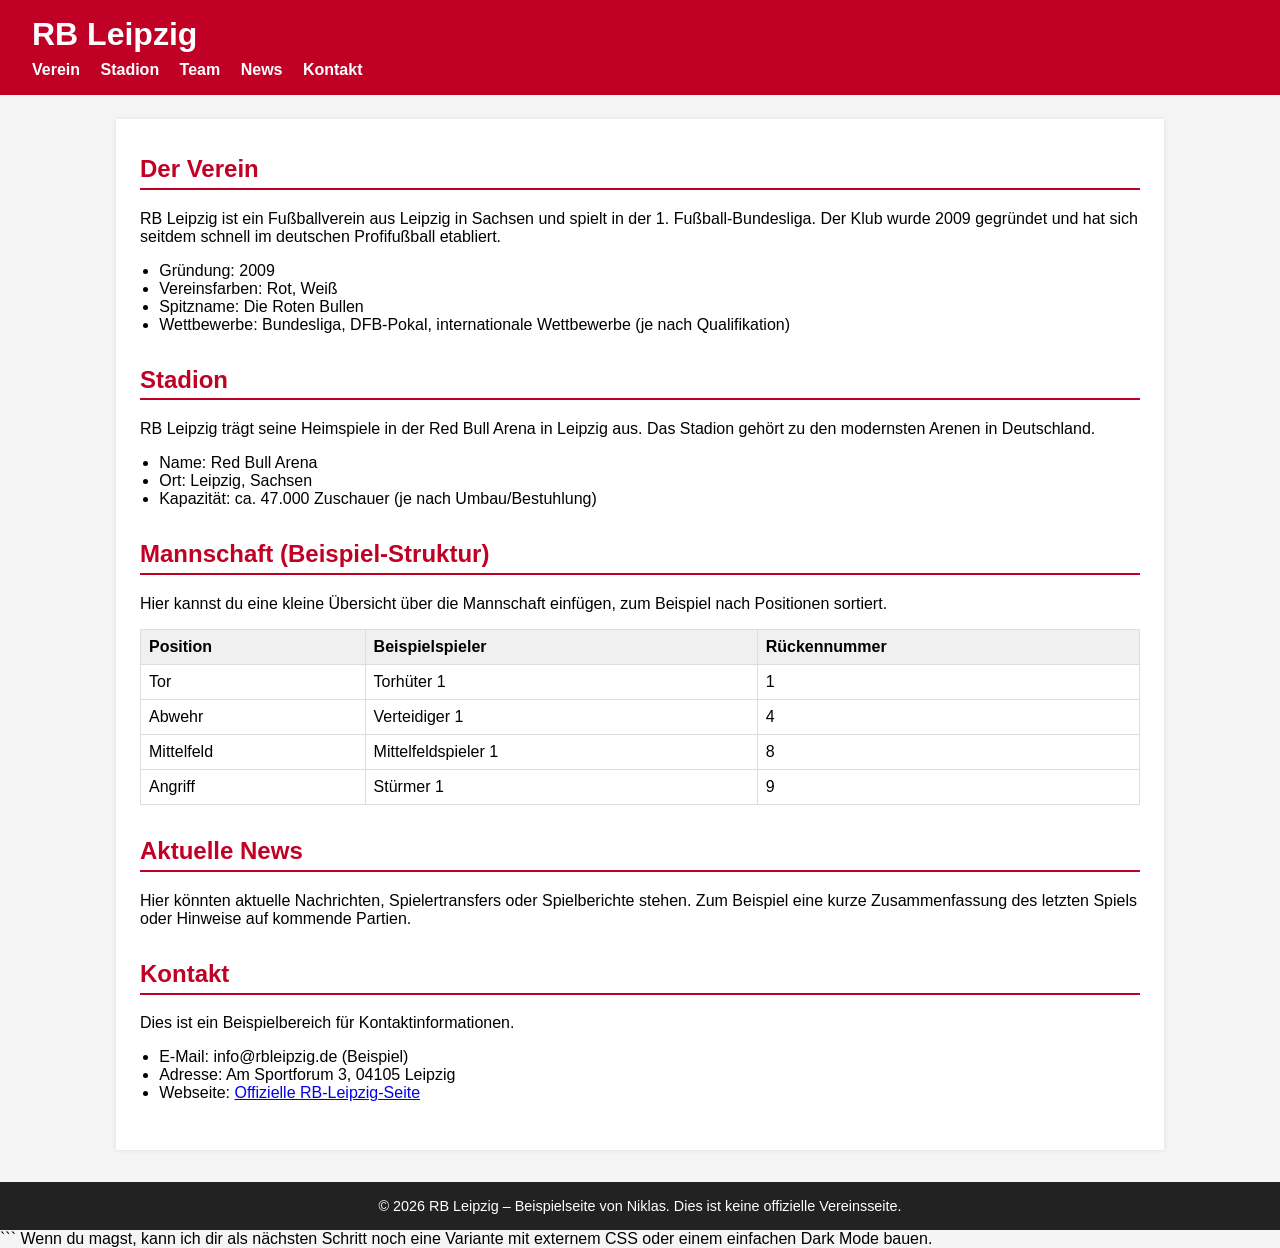
<file: details/rbleipzig.html>
<!DOCTYPE html>
<html lang="de">
<head>
    <meta charset="UTF-8">
    <title>RB Leipzig – Offizielle Fanseite (Beispiel)</title>
    <meta name="viewport" content="width=device-width, initial-scale=1">
    <meta name="description" content="Informationen zu RB Leipzig: Verein, Stadion, Mannschaft und aktuelle News.">
    <style>
        body {
            font-family: Arial, sans-serif;
            margin: 0;
            background-color: #f5f5f5;
        }
        header {
            background-color: #c00024; /* Vereinsrot */
            color: #ffffff;
            padding: 1rem 2rem;
        }
        header h1 {
            margin: 0;
        }
        nav {
            margin-top: 0.5rem;
        }
        nav a {
            color: #ffffff;
            margin-right: 1rem;
            text-decoration: none;
            font-weight: bold;
        }
        nav a:hover {
            text-decoration: underline;
        }
        main {
            max-width: 1000px;
            margin: 1.5rem auto;
            padding: 1rem 1.5rem;
            background-color: #ffffff;
            box-shadow: 0 0 5px rgba(0,0,0,0.1);
        }
        section {
            margin-bottom: 2rem;
        }
        h2 {
            color: #c00024;
            border-bottom: 2px solid #c00024;
            padding-bottom: 0.3rem;
        }
        footer {
            margin-top: 2rem;
            background-color: #222222;
            color: #ffffff;
            text-align: center;
            padding: 1rem;
            font-size: 0.9rem;
        }
        ul {
            padding-left: 1.2rem;
        }
        table {
            width: 100%;
            border-collapse: collapse;
            margin-top: 0.5rem;
        }
        table, th, td {
            border: 1px solid #ddd;
        }
        th, td {
            padding: 0.5rem;
            text-align: left;
        }
        th {
            background-color: #f0f0f0;
        }
    </style>
</head>
<body>

<header>
    <h1>RB Leipzig</h1>
    <nav>
        <a href="#verein">Verein</a>
        <a href="#stadion">Stadion</a>
        <a href="#team">Team</a>
        <a href="#news">News</a>
        <a href="#kontakt">Kontakt</a>
    </nav>
</header>

<main>
    <section id="verein">
        <h2>Der Verein</h2>
        <p>
            RB Leipzig ist ein Fußballverein aus Leipzig in Sachsen und spielt in der 1. Fußball-Bundesliga.
            Der Klub wurde 2009 gegründet und hat sich seitdem schnell im deutschen Profifußball etabliert.
        </p>
        <ul>
            <li>Gründung: 2009</li>
            <li>Vereinsfarben: Rot, Weiß</li>
            <li>Spitzname: Die Roten Bullen</li>
            <li>Wettbewerbe: Bundesliga, DFB-Pokal, internationale Wettbewerbe (je nach Qualifikation)</li>
        </ul>
    </section>

    <section id="stadion">
        <h2>Stadion</h2>
        <p>
            RB Leipzig trägt seine Heimspiele in der Red Bull Arena in Leipzig aus. 
            Das Stadion gehört zu den modernsten Arenen in Deutschland.
        </p>
        <ul>
            <li>Name: Red Bull Arena</li>
            <li>Ort: Leipzig, Sachsen</li>
            <li>Kapazität: ca. 47.000 Zuschauer (je nach Umbau/Bestuhlung)</li>
        </ul>
    </section>

    <section id="team">
        <h2>Mannschaft (Beispiel-Struktur)</h2>
        <p>
            Hier kannst du eine kleine Übersicht über die Mannschaft einfügen, zum Beispiel nach Positionen sortiert.
        </p>
        <table>
            <thead>
                <tr>
                    <th>Position</th>
                    <th>Beispielspieler</th>
                    <th>Rückennummer</th>
                </tr>
            </thead>
            <tbody>
                <tr>
                    <td>Tor</td>
                    <td>Torhüter 1</td>
                    <td>1</td>
                </tr>
                <tr>
                    <td>Abwehr</td>
                    <td>Verteidiger 1</td>
                    <td>4</td>
                </tr>
                <tr>
                    <td>Mittelfeld</td>
                    <td>Mittelfeldspieler 1</td>
                    <td>8</td>
                </tr>
                <tr>
                    <td>Angriff</td>
                    <td>Stürmer 1</td>
                    <td>9</td>
                </tr>
            </tbody>
        </table>
    </section>

    <section id="news">
        <h2>Aktuelle News</h2>
        <p>
            Hier könnten aktuelle Nachrichten, Spielertransfers oder Spielberichte stehen. 
            Zum Beispiel eine kurze Zusammenfassung des letzten Spiels oder Hinweise auf kommende Partien.
        </p>
    </section>

    <section id="kontakt">
        <h2>Kontakt</h2>
        <p>
            Dies ist ein Beispielbereich für Kontaktinformationen.
        </p>
        <ul>
            <li>E-Mail: info@rbleipzig.de (Beispiel)</li>
            <li>Adresse: Am Sportforum 3, 04105 Leipzig</li>
            <li>Webseite: <a href="https://www.dierotenbullen.com" target="_blank" rel="noopener noreferrer">Offizielle RB-Leipzig-Seite</a></li>
        </ul>
    </section>
</main>

<footer>
    &copy; 2026 RB Leipzig – Beispielseite von Niklas. Dies ist keine offizielle Vereinsseite.
</footer>

</body>
</html>
```

Wenn du magst, kann ich dir als nächsten Schritt noch eine Variante mit externem CSS oder einem einfachen Dark Mode bauen.
</file>
